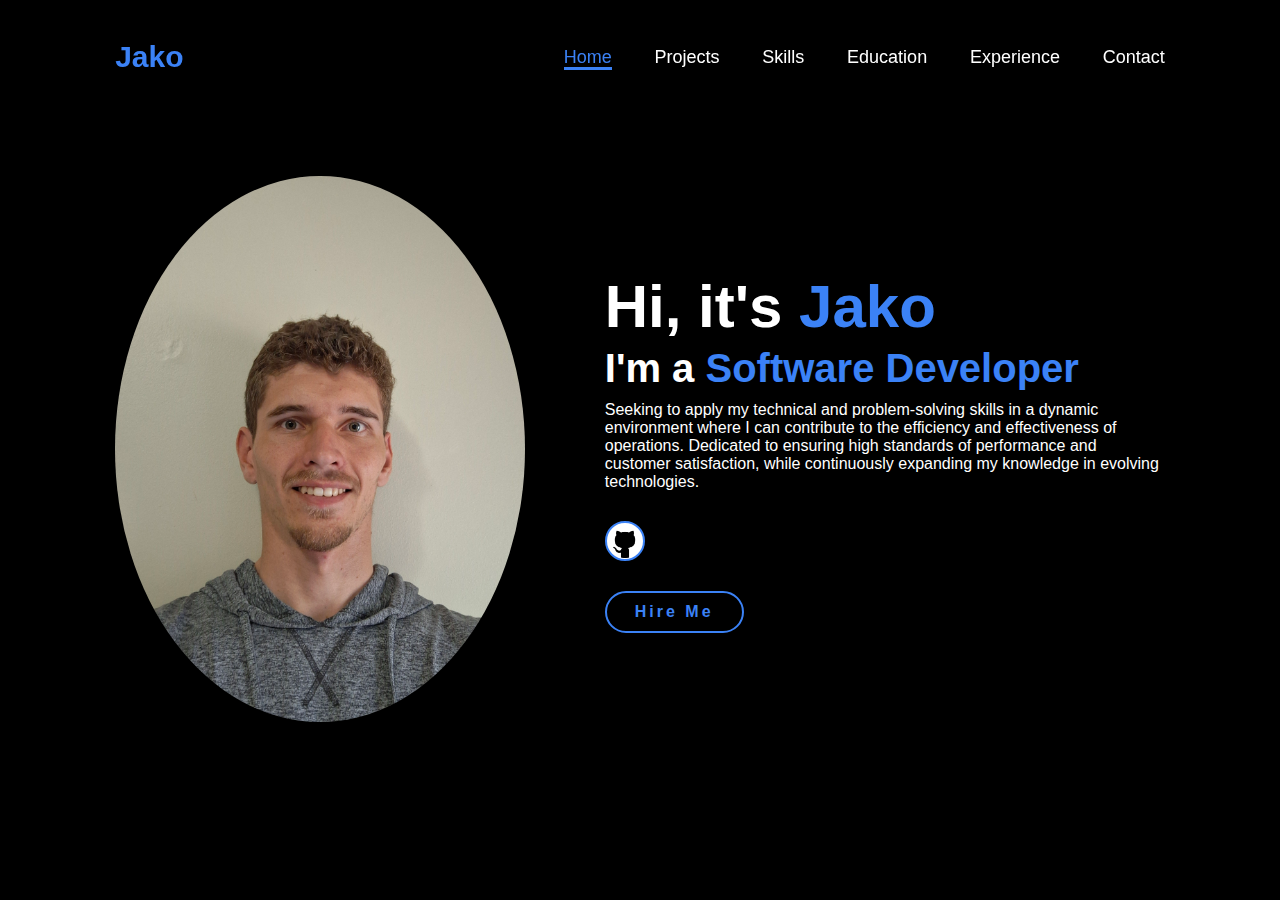
<file: index.html>
<!DOCTYPE html>
<html lang="en">
<head>
    <meta charset="UTF-8">
    <meta name="viewport" content="width=device-width, initial-scale=1.0">
    <link rel="stylesheet" href="Stylesheet2.css">
    <title>Portfolio</title>
</head>

<body>
    <header>
        <!--Logo-->
        <a href="#" class="logo">Jako</a>

        <!--Nab Bar-->
        <nav>
            <a href="#" class="active">Home</a>
            <a href="Projects.html">Projects</a>
            <a href="Skills.html">Skills</a>
            <a href="Education.html">Education</a>
            <a href="Experience.html">Experience</a>
            <a href="Contact.html">Contact</a>
        </nav>
    </header>

    <!--Main Body-->
    <section class="home">
        <div class="home-img">
        <img src="images/PorfolioImage.jpg" alt="BackdropImageNotFound">
        </div>

        <div class="home-content">
            <h1>
                Hi, it's <span>Jako</span>
            </h1>
            <h3 class="typing-text">I'm a <span></span></h3>

            <p>Seeking to apply my technical and problem-solving skills in a dynamic environment where I can 
                contribute to the efficiency and effectiveness of operations. Dedicated to ensuring high standards of 
                performance and customer satisfaction, while continuously expanding my knowledge in evolving 
                technologies. </p>

            <div class="social-icons">
                <a href="https://github.com/JakkalsJR" target="_blank"
                rel="noopener noreferrer"><img src="images/1 copy.png" alt="GitHub"></a>
            </div>

            <a href="https://www.linkedin.com/in/jako-herselman-672985327" class="btn" target="_blank"
            rel="noopener noreferrer">Hire Me</a>


        </div>
    </section>
</body>
</html>
</file>
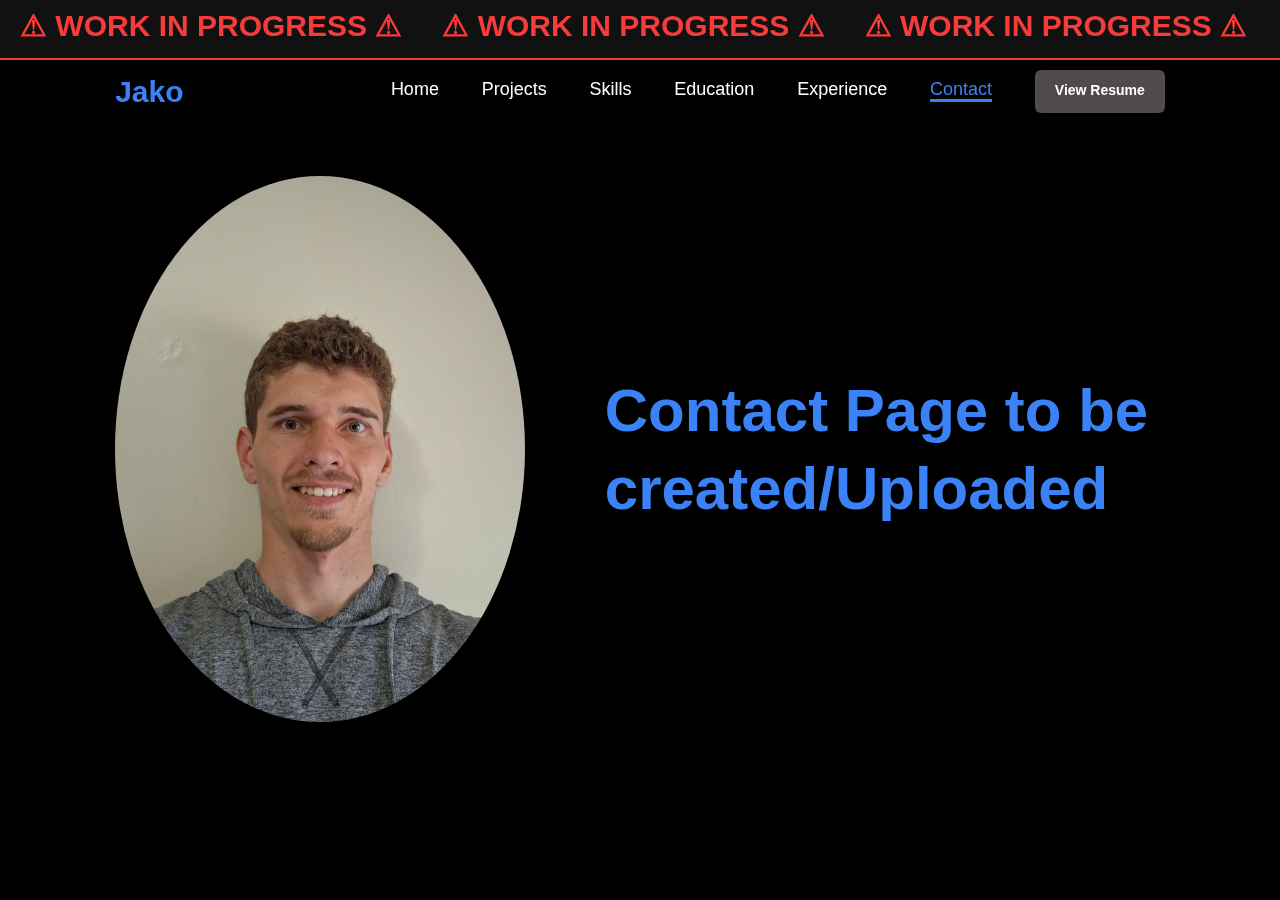
<file: Contact.html>
<!DOCTYPE html>
<html lang="en">
<head>
    <meta charset="UTF-8">
    <meta name="viewport" content="width=device-width, initial-scale=1.0">
    <link rel="stylesheet" href="Stylesheet2.css">
    <title>Portfolio</title>
</head>

<body>

    <!--WIP Banner-->
    <div class="wip-banner">
  <div class="wip-marquee">
    <div class="wip-track">
      <span>⚠ WORK IN PROGRESS ⚠</span>
      <span>⚠ WORK IN PROGRESS ⚠</span>
      <span>⚠ WORK IN PROGRESS ⚠</span>
      <span>⚠ WORK IN PROGRESS ⚠</span>
      <span>⚠ WORK IN PROGRESS ⚠</span>
      <span>⚠ WORK IN PROGRESS ⚠</span>
      <span>⚠ WORK IN PROGRESS ⚠</span>
    </div>

    <div class="wip-track">
      <span>⚠ WORK IN PROGRESS ⚠</span>
      <span>⚠ WORK IN PROGRESS ⚠</span>
      <span>⚠ WORK IN PROGRESS ⚠</span>
      <span>⚠ WORK IN PROGRESS ⚠</span>
      <span>⚠ WORK IN PROGRESS ⚠</span>
      <span>⚠ WORK IN PROGRESS ⚠</span>
      <span>⚠ WORK IN PROGRESS ⚠</span>
    </div>
  </div>
</div>

    <header style="top: 6rem;"> <!--Remove style post WIP-->
        <!--Logo-->
        <a href="#" class="logo">Jako</a>

        <!--Nab Bar-->
        <nav>
            <a href="index.html">Home</a>
            <a href="Projects.html">Projects</a>
            <a href="Skills.html">Skills</a>
            <a href="Education.html ">Education</a>
            <a href="Experience.html">Experience</a>
            <a href="#" class="active">Contact</a>
            <a href="assets/CVofJakoHerselman.pdf" target="_blank" class="cv-button">
                 View Resume
            </a>
        </nav>
    </header>

    <!--Main Body-->
    <section class="home">
        <div class="home-img">
        <img src="images/PorfolioImage.jpg" alt="BackdropImageNotFound">
        </div>

        <div class="home-content">
            <h1>
                <span>Contact Page to be created/Uploaded</span>
            </h1>
        </div>
    </section>
</body>
</html>
</file>
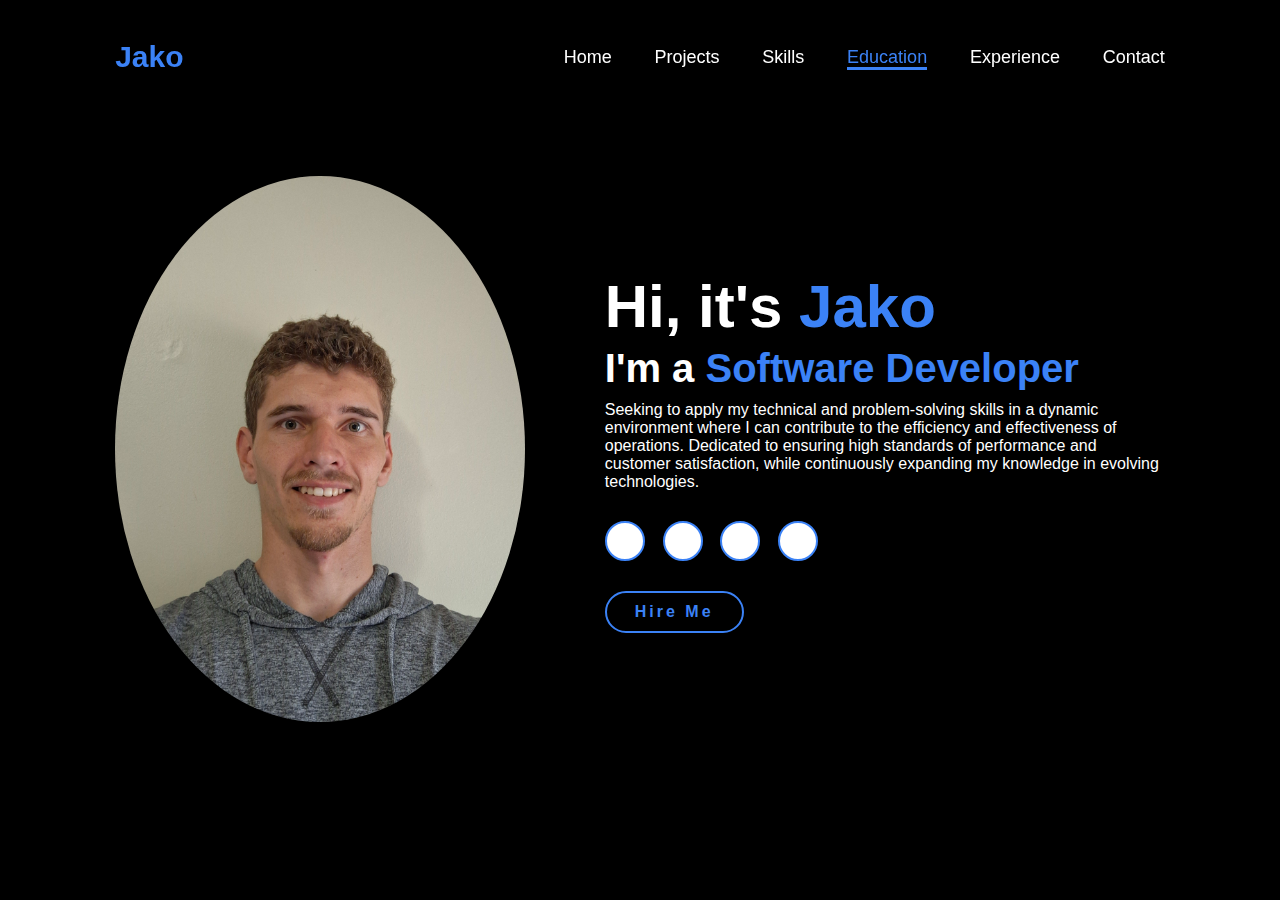
<file: Education.html>
<!DOCTYPE html>
<html lang="en">
<head>
    <meta charset="UTF-8">
    <meta name="viewport" content="width=device-width, initial-scale=1.0">
    <link rel="stylesheet" href="Stylesheet2.css">
    <title>Portfolio</title>
</head>

<body>
    <header>
        <!--Logo-->
        <a href="#" class="logo">Jako</a>

        <!--Nab Bar-->
        <nav>
            <a href="LandingPage.html">Home</a>
            <a href="Projects.html">Projects</a>
            <a href="Skills.html">Skills</a>
            <a href="#" class="active">Education</a>
            <a href="Experience.html">Experience</a>
            <a href="Contact.html">Contact</a>
        </nav>
    </header>

    <!--Main Body-->
    <section class="home">
        <div class="home-img">
        <img src="images/PorfolioImage.jpg" alt="BackdropImageNotFound">
        </div>

        <div class="home-content">
            <h1>
                Hi, it's <span>Jako</span>
            </h1>
            <h3 class="typing-text">I'm a <span></span></h3>

            <p>Seeking to apply my technical and problem-solving skills in a dynamic environment where I can 
                contribute to the efficiency and effectiveness of operations. Dedicated to ensuring high standards of 
                performance and customer satisfaction, while continuously expanding my knowledge in evolving 
                technologies. </p>

            <div class="social-icons">
                <a href="#"><i class="fa-brands fa-linkedin"></i></a>
                <a href="#"><i class="fa-brands fa-GitHub"></i></a>
                <a href="#"><i class="fa-brands fa-x-twitter"></i></a>
                <a href="#"><i class="fa-brands fa-instagram"></i></a>
            </div>

            <a href="#" class="btn">Hire Me</a>


        </div>
    </section>
</body>
</html>
</file>
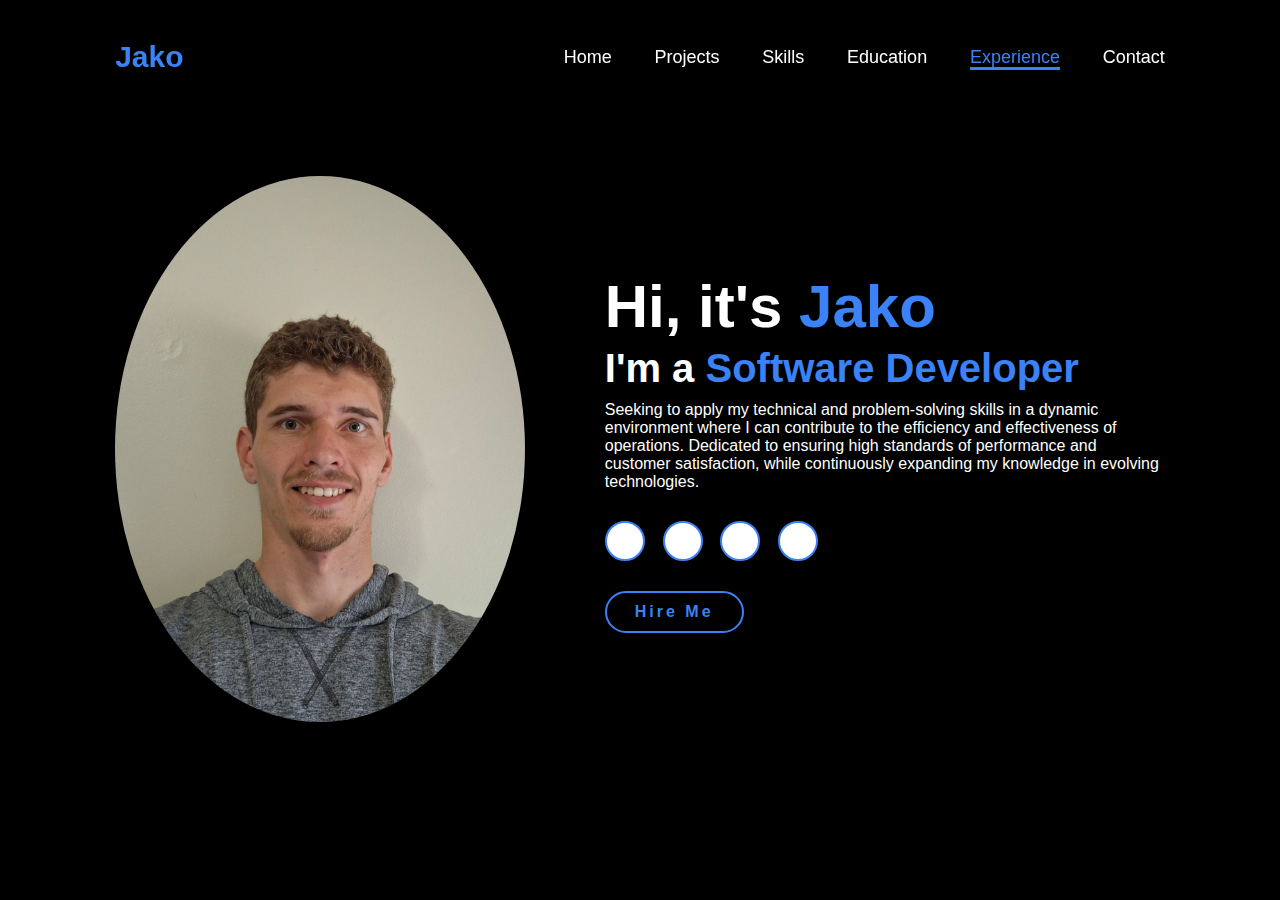
<file: Experience.html>
<!DOCTYPE html>
<html lang="en">
<head>
    <meta charset="UTF-8">
    <meta name="viewport" content="width=device-width, initial-scale=1.0">
    <link rel="stylesheet" href="Stylesheet2.css">
    <title>Portfolio</title>
</head>

<body>
    <header>
        <!--Logo-->
        <a href="#" class="logo">Jako</a>

        <!--Nab Bar-->
        <nav>
            <a href="LandingPage.html">Home</a>
            <a href="Projects.html">Projects</a>
            <a href="Skills.html">Skills</a>
            <a href="Education.html">Education</a>
            <a href="#" class="active">Experience</a>
            <a href="Contact.html">Contact</a>
        </nav>
    </header>

    <!--Main Body-->
    <section class="home">
        <div class="home-img">
        <img src="images/PorfolioImage.jpg" alt="BackdropImageNotFound">
        </div>

        <div class="home-content">
            <h1>
                Hi, it's <span>Jako</span>
            </h1>
            <h3 class="typing-text">I'm a <span></span></h3>

            <p>Seeking to apply my technical and problem-solving skills in a dynamic environment where I can 
                contribute to the efficiency and effectiveness of operations. Dedicated to ensuring high standards of 
                performance and customer satisfaction, while continuously expanding my knowledge in evolving 
                technologies. </p>

            <div class="social-icons">
                <a href="#"><i class="fa-brands fa-linkedin"></i></a>
                <a href="#"><i class="fa-brands fa-GitHub"></i></a>
                <a href="#"><i class="fa-brands fa-x-twitter"></i></a>
                <a href="#"><i class="fa-brands fa-instagram"></i></a>
            </div>

            <a href="#" class="btn">Hire Me</a>


        </div>
    </section>
</body>
</html>
</file>
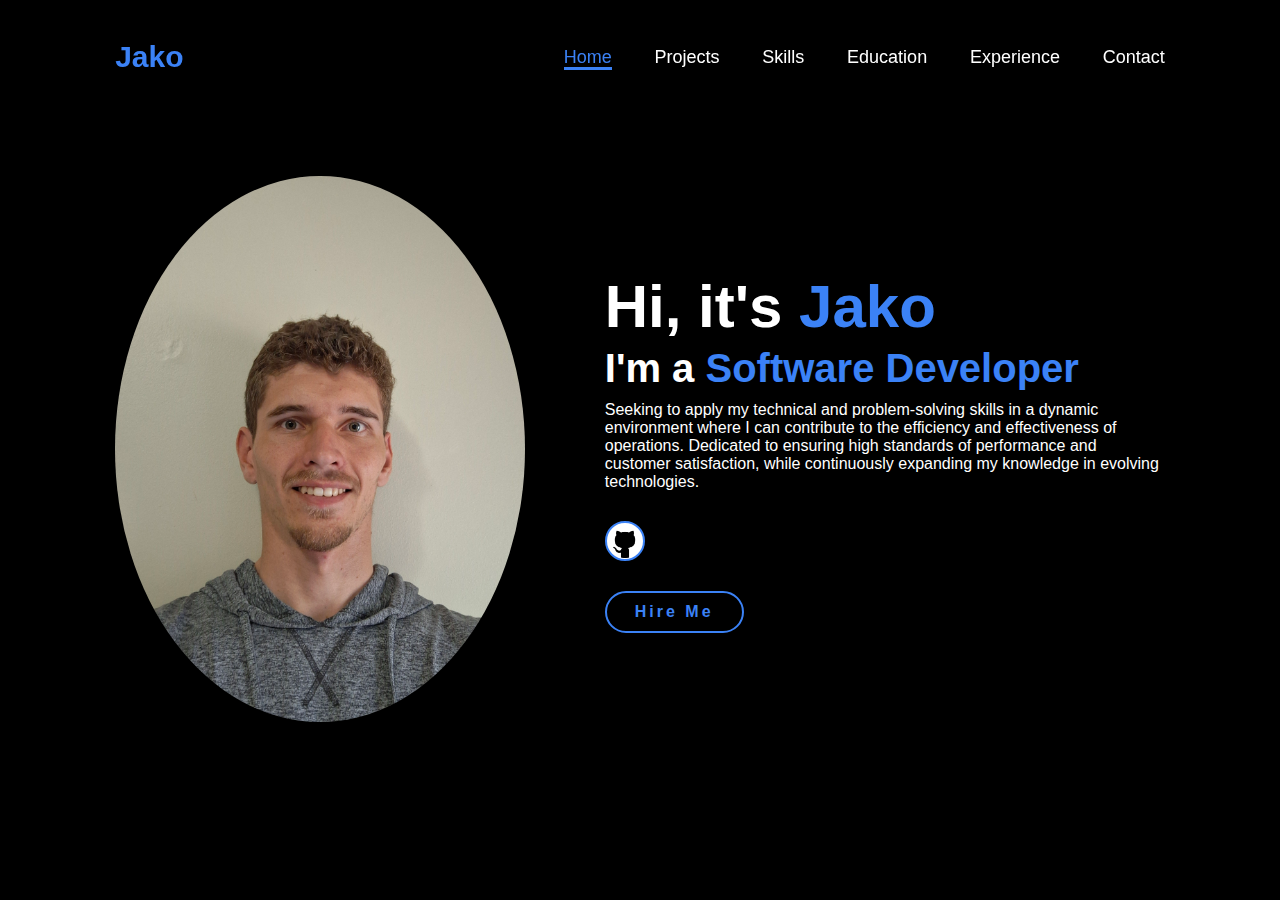
<file: LandingPage.html>
<!DOCTYPE html>
<html lang="en">
<head>
    <meta charset="UTF-8">
    <meta name="viewport" content="width=device-width, initial-scale=1.0">
    <link rel="stylesheet" href="Stylesheet2.css">
    <title>Portfolio</title>
</head>

<body>
    <header>
        <!--Logo-->
        <a href="#" class="logo">Jako</a>

        <!--Nab Bar-->
        <nav>
            <a href="#" class="active">Home</a>
            <a href="Projects.html">Projects</a>
            <a href="Skills.html">Skills</a>
            <a href="Education.html">Education</a>
            <a href="Experience.html">Experience</a>
            <a href="Contact.html">Contact</a>
        </nav>
    </header>

    <!--Main Body-->
    <section class="home">
        <div class="home-img">
        <img src="images/PorfolioImage.jpg" alt="BackdropImageNotFound">
        </div>

        <div class="home-content">
            <h1>
                Hi, it's <span>Jako</span>
            </h1>
            <h3 class="typing-text">I'm a <span></span></h3>

            <p>Seeking to apply my technical and problem-solving skills in a dynamic environment where I can 
                contribute to the efficiency and effectiveness of operations. Dedicated to ensuring high standards of 
                performance and customer satisfaction, while continuously expanding my knowledge in evolving 
                technologies. </p>

            <div class="social-icons">
                <a href="https://github.com/JakkalsJR" target="_blank"
                rel="noopener noreferrer"><img src="images/1 copy.png" alt="GitHub"></a>
            </div>

            <a href="https://www.linkedin.com/in/jako-herselman-672985327" class="btn" target="_blank"
            rel="noopener noreferrer">Hire Me</a>


        </div>
    </section>
</body>
</html>
</file>
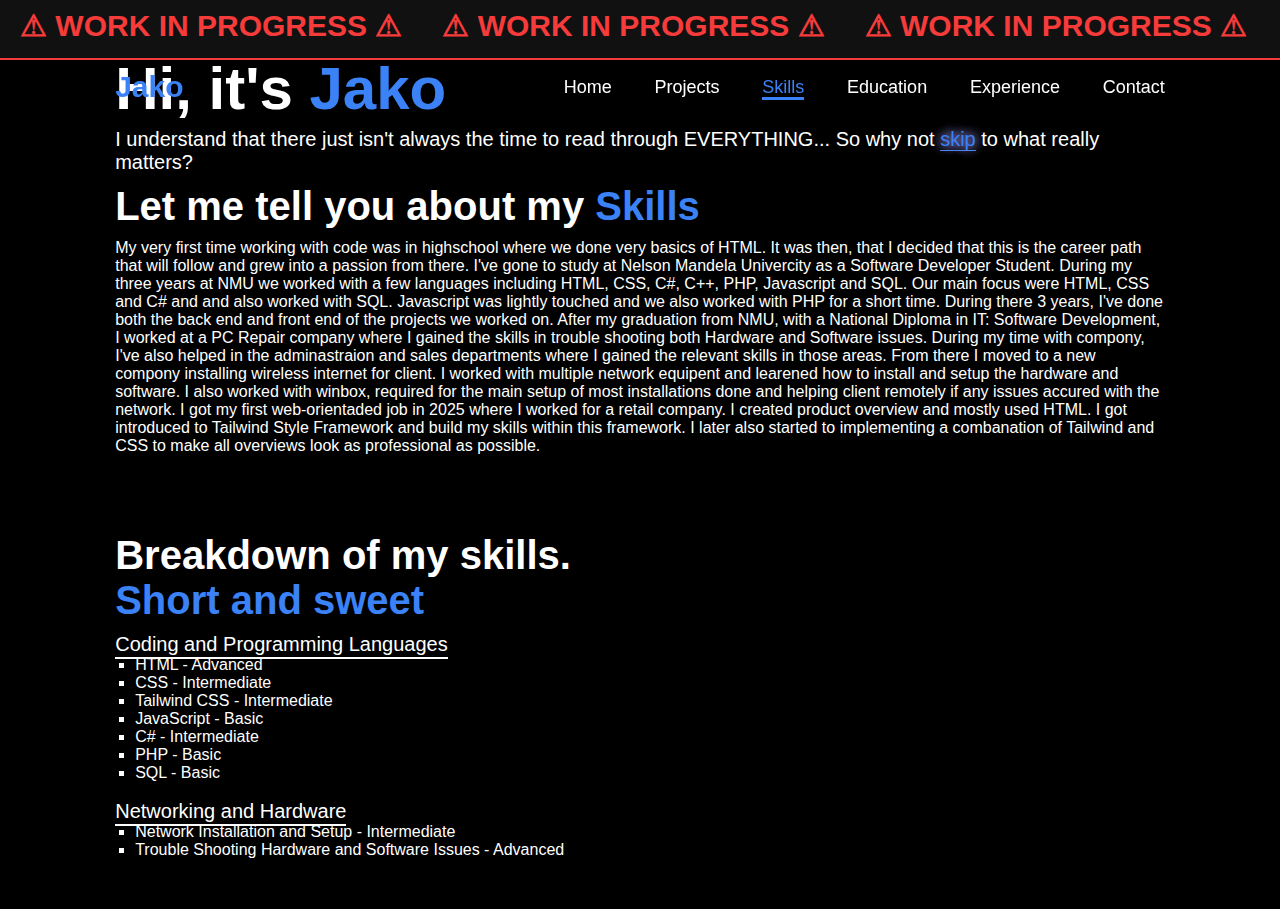
<file: Skills.html>
<!DOCTYPE html>
<html lang="en">
<head>
    <meta charset="UTF-8">
    <meta name="viewport" content="width=device-width, initial-scale=1.0">
    <link rel="stylesheet" href="Stylesheet2.css">
    <title>Portfolio</title>
</head>

<body>

        <!--WIP Banner-->
    <div class="wip-banner">
  <div class="wip-marquee">
    <div class="wip-track">
      <span>⚠ WORK IN PROGRESS ⚠</span>
      <span>⚠ WORK IN PROGRESS ⚠</span>
      <span>⚠ WORK IN PROGRESS ⚠</span>
      <span>⚠ WORK IN PROGRESS ⚠</span>
      <span>⚠ WORK IN PROGRESS ⚠</span>
      <span>⚠ WORK IN PROGRESS ⚠</span>
      <span>⚠ WORK IN PROGRESS ⚠</span>
    </div>

    <div class="wip-track">
      <span>⚠ WORK IN PROGRESS ⚠</span>
      <span>⚠ WORK IN PROGRESS ⚠</span>
      <span>⚠ WORK IN PROGRESS ⚠</span>
      <span>⚠ WORK IN PROGRESS ⚠</span>
      <span>⚠ WORK IN PROGRESS ⚠</span>
      <span>⚠ WORK IN PROGRESS ⚠</span>
      <span>⚠ WORK IN PROGRESS ⚠</span>
    </div>
  </div>
</div>

    <header style="top: 6rem;"> <!--Remove style post WIP-->
        <!--Logo-->
        <a href="#" class="logo">Jako</a>

        <!--Nab Bar-->
        <nav>
            <a href="index.html">Home</a>
            <a href="Projects.html">Projects</a>
            <a href="#" class="active">Skills</a>
            <a href="Education.html">Education</a>
            <a href="Experience.html">Experience</a>
            <a href="Contact.html">Contact</a>
        </nav>
    </header>

    <!--Main Body-->
    <section class="skills">

        <div class="skills-content">
            <h1>
                Hi, it's <span>Jako</span>
            </h1>
            <h2>
                I understand that there just isn't always the time to read through EVERYTHING... So why not <a href="#skills-list"><span>skip</span></a> to what really matters?
            </h2>
            <h3 class="typing-text-skills">Let me tell you about my <span></span></h3>

            <p>
                My very first time working with code was in highschool where we done very basics of HTML. It was then, that I decided that this is the career path that will follow and grew into a passion from there. I've gone to study at Nelson Mandela Univercity as a Software Developer Student. 
                During my three years at NMU we worked with a few languages including HTML, CSS, C#, C++, PHP, Javascript and SQL. Our main focus were HTML, CSS and C# and and also worked with SQL. Javascript was lightly touched and we also worked with PHP for a short time. During there 3 years, I've done both the back end and front end of the projects we worked on. 
                After my graduation from NMU, with a National Diploma in IT: Software Development, I worked at a PC Repair company where I gained the skills in trouble shooting both Hardware and Software issues. During my time with compony, I've also helped in the adminastraion and sales departments where I gained the relevant skills in those areas. 
                From there I moved to a new compony installing wireless internet for client. I worked with multiple network equipent and learened how to install and setup the hardware and software. I also worked with winbox, required for the main setup of most installations done and helping client remotely if any issues accured with the network. 
                I got my first web-orientaded job in 2025 where I worked for a retail company. I created product overview and mostly used HTML. I got introduced to Tailwind Style Framework and build my skills within this framework. I later also started to implementing a combanation of Tailwind and CSS to make all overviews look as professional as possible. 
                <br><br>
            </p>

            <h4 style="margin-top: 6rem;">Breakdown of my skills. <br><span>Short and sweet</span></h4>
            <ul id="skills-list">
                <u>Coding and Programming Languages</u>
                <li>HTML - Advanced</li>
                <li>CSS - Intermediate</li>
                <li>Tailwind CSS - Intermediate</li>
                <li>JavaScript - Basic</li>
                <li>C# - Intermediate</li>
                <li>PHP - Basic</li>
                <li>SQL - Basic</li>
            
                <br>
                <u>Networking and Hardware</u>
                <li>Network Installation and Setup - Intermediate</li>
                <li>Trouble Shooting Hardware and Software Issues - Advanced</li>
            </ul>

        </div>
    </section>
</body>
</html>
</file>
<file: Stylesheet2.css>
/*Colour Theme - #b74b4b or #3B82F6*/

/* Work in Progress Banner */

.wip-banner {
  position: fixed;
  top: 0;
  left: 0;
  width: 100%;
  height: 6rem;
  background: #111;
  border-bottom: 2px solid #f63b3b;
  overflow: hidden;
  z-index: 9999;
}

.wip-marquee {
  display: flex;
  width: max-content;
  animation: marquee-right 14s linear infinite;
}

.wip-track {
  display: flex;
}

.wip-track span {
  color: #f63b3b;
  font-weight: bold;
  font-size: 3rem;
  padding: 0.75rem 2rem;
  white-space: nowrap;
}

.wip-banner:hover .wip-track {
  animation-play-state: paused;
}

/* Hire me wrapper */
.hire-me-wrapper {
  text-align: left;
}

.hire-me-fallback {
  margin-top: 0.5rem;
  font-size: 0.9rem;
  color: #9ca3af;
}

.hire-me-fallback a {
  color: #3B82F6;
  text-decoration: none;
}

.hire-me-fallback a:hover {
  text-decoration: underline;
}



/* Animation */
@keyframes marquee-right {
  from {
    transform: translateX(-50%);
  }
  to {
    transform: translateX(0%);
  }
}

/*CV Button*/

nav a.cv-button {
  display: inline-block;
  background: #504a4b;
  color: #fff;
  padding: 12px 20px;
  border-radius: 6px;
  text-decoration: none;
  font-weight: bold;
  font-size: 1.4rem;
  position: relative;
}

nav a.cv-button::after {
  content: "";
  position: absolute;
  left: 50%;
  bottom: -1px;
  width: 100%;
  height: 3px;
  border-bottom-right-radius: 6rem;
  border-bottom-left-radius: 6rem;
  background: #ffffff;
  transform: translateX(-50%) scaleX(0);
  transform-origin: center;
  transition: none;
}

nav a.cv-button:hover::after {
  animation: pulse-line 1.2s ease-in-out infinite;
}

@keyframes pulse-line {
  0% {
    transform: translateX(-50%) scaleX(0);
  }
  50% {
    transform: translateX(-50%) scaleX(1);
  }
  100% {
    transform: translateX(-50%) scaleX(0);
  }
}



/* Main & Landing Page Styling*/

*{
    margin: 0;
    padding: 0;
    box-sizing: border-box;
    text-decoration: none;
    border: none;
    outline: none;
    font-family: 'poppins', sans-serif;
}

html{
    font-size: 62.5%;
}

body{
    width: 100%;
    height:100vh;
    overflow-x: hidden;
    background-color: black;
    color: white;
}

header{
    position: fixed;
    top: 3rem;
    left: 0;
    width: 100%;
    padding: 1rem 9%;
    background-color: transparent;
    filter: drop-shadow(10px);
    display: flex;
    justify-content: space-between;
    align-items: center;
    z-index: 100;
}

.logo{
    font-size: 3rem;
    color: #3B82F6;
    font-weight: 800;
    cursor: pointer;
    transition: 0.5s ease;
}

.logo:hover{
    transform: scale(1.1);
}

nav a{
    font-size: 1.8rem;
    color: white;
    margin-left: 4rem;
    font-weight: 500;
    transition: 0.3s ease;
    border-bottom: 3px solid transparent;
}

nav a:not(.cv-button):hover,
nav a:not(.cv-button).active{
    color: #3B82F6;
    border-bottom: 3px solid #3B82F6;
}


@media(max-width:995px){
    nav{
        position: absolute;
        top: 100%;
        right: 0;
        width: 40%;
        border-left: 3px solid #3B82F6;
        border-bottom: 3px solid #3B82F6;
        border-bottom-left-radius: 2rem;
        padding: 1rem solid;
        background-color: #161616;
        border-top: 0.1rem solid rgb(0,0,0,0,1);
    }

    nav.active{
        display: block;
    }

    nav a{
        display: block;
        font-size: 2rem;
        margin:3rem;
    }
    
    nav a:hover,
    nav a.active{
    padding: 1rem;
    border-radius:0.5rem;
    border-bottom:0.5s solid #3B82F6;
    }
}

section{
min-height: 100vh;
padding: 5rem 9% 5rem;
}

.home{
    display: flex;
    justify-content: center;
    align-items: center;
    gap: 8rem;
    background-color: black;
}

.home .home-content h1{
    font-size: 6rem;
    font-weight: 700;
    line-height: 1.3;
}

span{
    color: #3B82F6;
}

.home .home-content h3{
font-size: 4rem;
margin-bottom: 1rem;
font-weight: 700;
}

.home-img{
    border-radius: 50%;
}

.home-img img{
    position: relative;
    width: 32vw;
    border-radius: 50%;
    box-shadow: 0 0 25px solid #3B82F6;
    cursor: pointer;
    transition: 0.2s linear;
}

.home-content p{
    font-size: 1.6rem;
}

.home-img img:hover{
    font-size: 1.8rem;
    font-weight: 500;
}

.social-icons a{
    display: inline-flex;
    justify-content: center;
    align-items: center;
    width: 4rem;
    height: 4rem;
    background-color: white;
    border: 0.2rem solid #3B82F6;
    font-size: 2rem;
    border-radius: 50%;
    margin: 3rem 1.5rem 3rem 0;
    transition: 0.3 ease;
    color: #3B82F6;
}

.social-icons a img {
    width: 3.5rem;
    height: 3.5rem;
    object-fit: contain;
    margin: 0;
    display: block;
}

.social-icons a:hover{
    color: black;
    transform: scale(1.3) translate(-5px);
    background-color: #3B82F6;
    box-shadow: 0 0 25px #3B82F6;
}

.btn{
    display:inline-block;
    padding: 1rem 2.8rem;
    background-color: black;
    border-radius: 4rem;
    font-size: 1.6rem;
    color: #3B82F6;
    letter-spacing: 0.3rem;
    font-weight: 600;
    border: 2px solid #3B82F6;
    transition: 0.3s ease;
    cursor: pointer;
}

.btn:hover{
    transform: scale3d(1.03);
    background-color: #3B82F6;
    color: black;
    box-shadow: 0 0 25px #3B82F6;
}

.typing-text{
    font-size: 36px;
    font-weight: 600;
    min-width: 280px;
}

.typing-text span{
    position: relative;
}

.typing-text span::before{
    content: "Software Developer";
    color: #3B82F6;
    animation: words 20s infinite;
}

.typing-text span::after{
    content: "";
    background-color: black;
    position: absolute;
    width: calc(100% + 8px);
    height: 100%;
    border-left: 3px solid black;
    right: -8;
    animation: cursor 0.6s infinite;
}

@keyframes cursor{
    to{
        border-left: 3px solid #3B82F6;
    }
}

@keyframes words{
    0%, 20%{
        content: "Web Developer";
    }
    21%, 40%{
        content: "Front End Developer";
    }
    41%, 60%{
        content: "Back End Developer";
    }
    61%, 80%{
        content: "Full Stack Developer";
    }
    81%, 100%{
        content: "PC Technician";
    }
}

@media (max-width:1000px){
    .home{
        gap: 4rem;
    }
}

@media (max-width:995px){
    .home{
        flex-direction: column;
        margin: 5rem 4rem
    }

    .home .home-content h3{
        font-size: 2.5rem;
    }

    .home-content h1{
        font-size: 5rem;
    }

    .home-img img{
        width: 70vw;
        margin-top: 4rem;
    }
}

/* Skills Styling*/

.skills{
    display: flex;
    justify-content: center;
    align-items: center;
    gap: 8rem;
    background-color: black;
}

.skills .skills-content h1{
    font-size: 6rem;
    font-weight: 700;
    line-height: 1.3;
}

span{
    color: #3B82F6;
}

.skills .skills-content h3{
font-size: 4rem;
margin-bottom: 1rem;
font-weight: 700;
}

.skills .skills-content h2{
    font-size: 2rem;
    margin-bottom: 1rem;
    font-weight: 500;
}

.skills .skills-content h2 span{
    font-size: 2rem;
    margin-bottom: 1rem;
    font-weight: 500;
    color: #3B82F6;
    text-shadow: 0 0 12px #4f46e5, 0 0 12px #ffffff;
    border-bottom: 1px solid #3B82F6;
}

.skills .skills-content h4{
    font-size: 4rem;
    margin-bottom: 1rem;
    font-weight: 700;
}

.skills .skills-content h4 span{
    font-size: 4rem;
    margin-bottom: 1rem;
    font-weight: 700;
    color: #3B82F6;
    position:relative;
    animation: SlideIn 5s ease-out forwards;
}

@keyframes SlideIn{
    0%{
        right: -800px;
        top: -30px;
        opacity: 0;
    }
    15%{
        right: 0px;
        top: -30px;
        opacity: 1;
    }
    30%{
        top: -30px;
        opacity: 1;
    }

    45%{
        top: 0px;
        opacity: 1;
    }
    60%{
        top: -900px;
        opacity: 0;
    }

    75%{
        top: 50px;
        text-shadow: 0 0 12px #4f46e5, 0 0 12px #ffffff;
        opacity: 1;
    }

    100%{
        top: 0px;
        opacity: 1;
    }

}

.skills-img{
    border-radius: 50%;
}

.skills-img img{
    position: relative;
    width: 32vw;
    border-radius: 50%;
    box-shadow: 0 0 25px solid #3B82F6;
    cursor: pointer;
    transition: 0.2s linear;
}

.skills-content p{
    font-size: 1.6rem;
}

.skills-content ul{
    font-size: 1.6rem;
    list-style-type: square;
    margin-left: 2rem; 
}

.skills-content u {
    font-size: 2rem;
    margin-left: -2rem;
    text-decoration: none;
    border-bottom: 2px solid white;
    padding-bottom: 0.2rem;
    margin-bottom: 8rem;
}

.skills-img img:hover{
    font-size: 1.8rem;
    font-weight: 500;
}

.typing-text-skills{
    font-size: 36px;
    font-weight: 600;
    min-width: 280px;
}

.typing-text-skills span{
    position: relative;
}

.typing-text-skills span::before{
    content: "Skills";
    color: #3B82F6;
    animation: skill-words 20s infinite;
}

.typing-text-skills span::after{
    content: "";
    background-color: black;
    position: absolute;
    width: calc(100% + 8px);
    height: 100%;
    border-left: 3px solid black;
    right: -8;
    animation: cursor 0.6s infinite;
}

@keyframes skill-words{
    0%, 25%{
        content: "Skills";
    }
    26%, 50%{
        content: "Languages";
    }
    51%, 75%{
        content: "Frameworks";
    }
    76%, 100%{
        content: "Programs";
    }
}

/* Projects Section Styling */

.projects-table {
  max-width: 80%;
  margin: auto;
  padding-top: 12rem;
}

.project-row {
  border-bottom: 2px solid #333;
}

.project-summary {
  display: flex;
  justify-content: space-between;
  align-items: center;
  padding: 15px;
  cursor: pointer;
}

.project-summary h3 {
  margin: 0;
  font-size: 22px;
}

.project-summary p {
  margin: 5px 0 0;
  font-size: 16px;
  color: #aaa;
}

.toggle-btn {
  background: #e50914;
  color: #fff;
  border: none;
  padding: 8px 14px;
  cursor: pointer;
  border-radius: 4px;
}

.toggle-btn:hover {
  background: #b20710;
}

.project-details {
  display: none;
  padding: 15px;
  background: #111;
}

.project-details p {
  margin: 5px 0 0;
  font-size: 16px;
  color: #aaa;
}

.project-details img {
  max-width: 100%;
  margin-bottom: 10px;
  border-radius: 6px;
}

.project-link {
  display: inline-block;
  margin-top: 10px;
  color: #e50914;
  text-decoration: none;
  font-size: 12px;
}
.project-link:hover {
  text-decoration: underline;
}

/* Loader */
.loader {
  position: relative;
  width: 60px;
  height: 60px;
}

.loader span {
  position: absolute;
  width: 10px;
  height: 30px;
  background: #ff0000;
  border-radius: 50%;
  top: 50%;
  left: 50%;
  transform-origin: 0 0;
  animation: spin 1.2s linear infinite;
}

.loader span:nth-child(1) { transform: rotate(0deg) translate(100px); animation-delay: 0s; }
.loader span:nth-child(2) { transform: rotate(30deg) translate(100px); animation-delay: 0.1s; }
.loader span:nth-child(3) { transform: rotate(60deg) translate(100px); animation-delay: 0.2s; }
.loader span:nth-child(4) { transform: rotate(90deg) translate(100px); animation-delay: 0.3s; }
.loader span:nth-child(5) { transform: rotate(120deg) translate(100px); animation-delay: 0.4s; }
.loader span:nth-child(6) { transform: rotate(150deg) translate(100px); animation-delay: 0.5s; }
.loader span:nth-child(7) { transform: rotate(180deg) translate(100px); animation-delay: 0.6s; }
.loader span:nth-child(8) { transform: rotate(210deg) translate(100px); animation-delay: 0.7s; }
.loader span:nth-child(9) { transform: rotate(240deg) translate(100px); animation-delay: 0.8s; }
.loader span:nth-child(10) { transform: rotate(270deg) translate(100px); animation-delay: 0.9s; }
.loader span:nth-child(11) { transform: rotate(300deg) translate(100px); animation-delay: 1.0s; }
.loader span:nth-child(12) { transform: rotate(330deg) translate(100px); animation-delay: 1.2s; }

@keyframes spin {
  0%   { opacity: 1; }
  100% { opacity: 0.2; }
}
</file>
